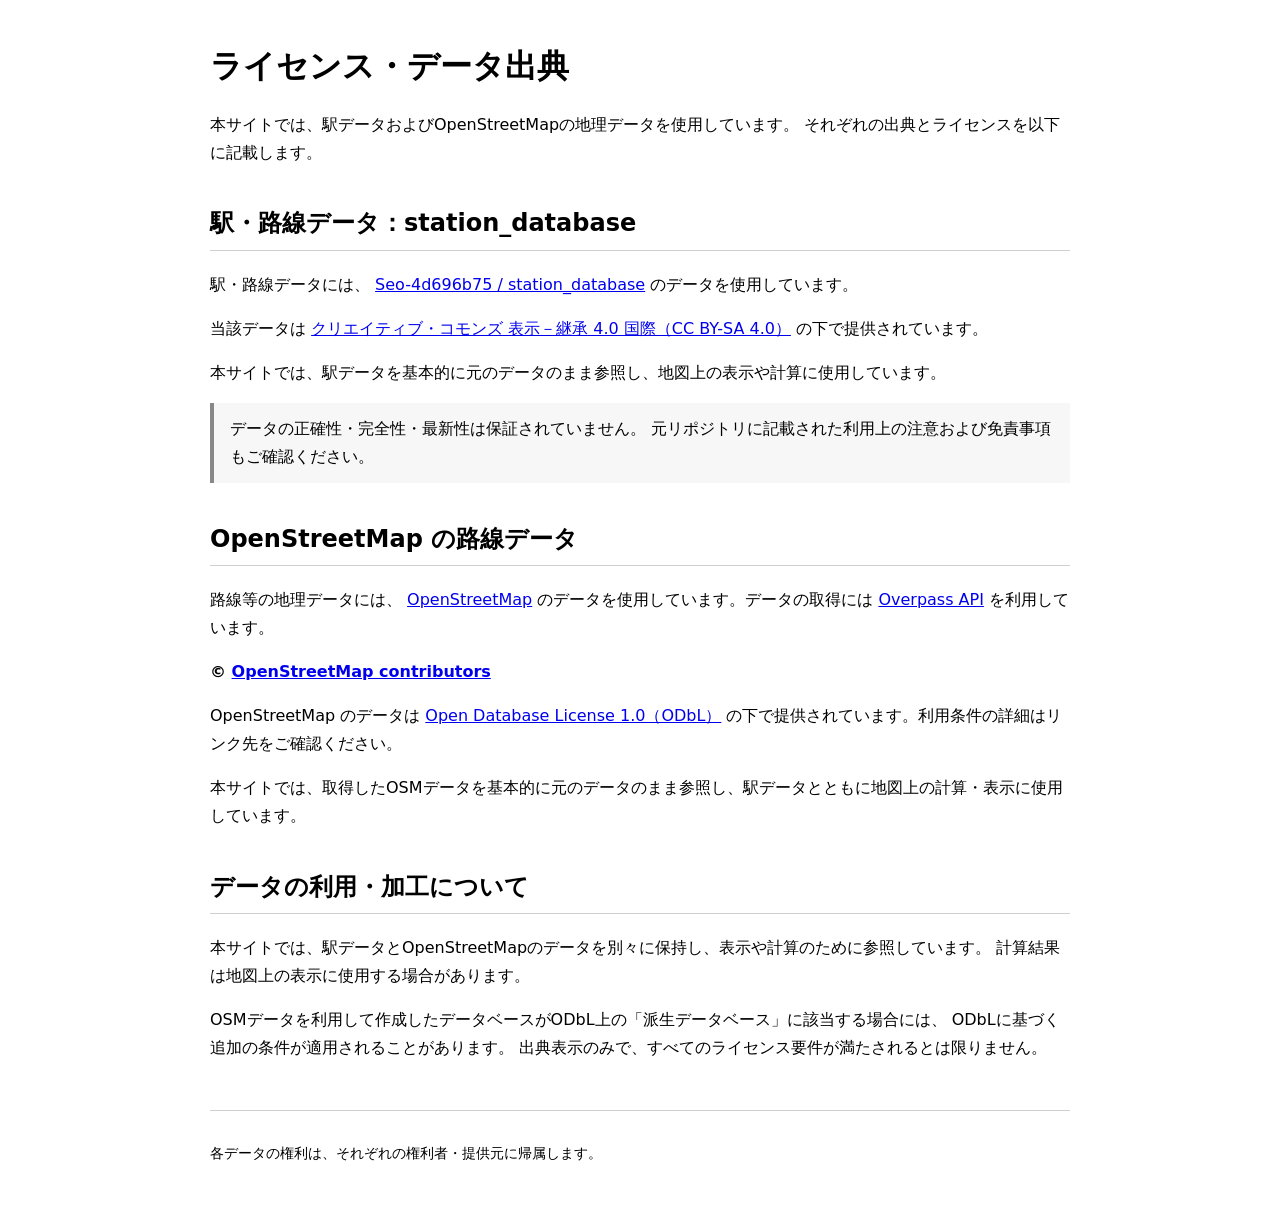
<file: license.html>
<!doctype html>
<html lang="ja">
<head>
  <meta charset="utf-8">
  <meta name="viewport" content="width=device-width, initial-scale=1">
  <meta name="description" content="本サイトで使用している駅データおよびOpenStreetMapデータの出典とライセンス">
  <title>ライセンス・データ出典</title>
  <style>
    :root { color-scheme: light dark; }
    body {
      font-family: system-ui, -apple-system, BlinkMacSystemFont, "Segoe UI",
                   "Noto Sans JP", sans-serif;
      line-height: 1.75;
      max-width: 860px;
      margin: 0 auto;
      padding: 24px 18px 48px;
    }
    h1 { line-height: 1.35; margin-bottom: 1.4rem; }
    h2 { margin-top: 2.2rem; padding-bottom: .35rem; border-bottom: 1px solid #8886; }
    a { overflow-wrap: anywhere; }
    .note { padding: 12px 16px; border-left: 4px solid #888; background: #8881; }
    .credit { font-weight: 600; }
    footer { margin-top: 3rem; padding-top: 1rem; border-top: 1px solid #8886; font-size: .9rem; }
  </style>
</head>
<body>
  <main>
    <h1>ライセンス・データ出典</h1>
    <p>本サイトでは、駅データおよびOpenStreetMapの地理データを使用しています。
       それぞれの出典とライセンスを以下に記載します。</p>

    <section aria-labelledby="station-data">
      <h2 id="station-data">駅・路線データ：station_database</h2>
      <p>
        駅・路線データには、
        <a href="https://github.com/Seo-4d696b75/station_database">Seo-4d696b75 / station_database</a>
        のデータを使用しています。
      </p>
      <p>
        当該データは
        <a href="https://creativecommons.org/licenses/by-sa/4.0/deed.ja">クリエイティブ・コモンズ 表示－継承 4.0 国際（CC BY-SA 4.0）</a>
        の下で提供されています。
      </p>
      <p>本サイトでは、駅データを基本的に元のデータのまま参照し、地図上の表示や計算に使用しています。</p>
      <p class="note">
        データの正確性・完全性・最新性は保証されていません。
        元リポジトリに記載された利用上の注意および免責事項もご確認ください。
      </p>
    </section>

    <section aria-labelledby="osm-data">
      <h2 id="osm-data">OpenStreetMap の路線データ</h2>
      <p>
        路線等の地理データには、
        <a href="https://www.openstreetmap.org/">OpenStreetMap</a>
        のデータを使用しています。データの取得には
        <a href="https://overpass-api.de/">Overpass API</a>
        を利用しています。
      </p>
      <p class="credit">
        © <a href="https://www.openstreetmap.org/copyright">OpenStreetMap contributors</a>
      </p>
      <p>
        OpenStreetMap のデータは
        <a href="https://opendatacommons.org/licenses/odbl/1-0/">Open Database License 1.0（ODbL）</a>
        の下で提供されています。利用条件の詳細はリンク先をご確認ください。
      </p>
      <p>本サイトでは、取得したOSMデータを基本的に元のデータのまま参照し、駅データとともに地図上の計算・表示に使用しています。</p>
    </section>

    <section aria-labelledby="processing">
      <h2 id="processing">データの利用・加工について</h2>
      <p>
        本サイトでは、駅データとOpenStreetMapのデータを別々に保持し、表示や計算のために参照しています。
        計算結果は地図上の表示に使用する場合があります。
      </p>
      <p>
        OSMデータを利用して作成したデータベースがODbL上の「派生データベース」に該当する場合には、
        ODbLに基づく追加の条件が適用されることがあります。
        出典表示のみで、すべてのライセンス要件が満たされるとは限りません。
      </p>
    </section>

    <footer>
      <p>各データの権利は、それぞれの権利者・提供元に帰属します。</p>
    </footer>
  </main>
</body>
</html>
</file>
